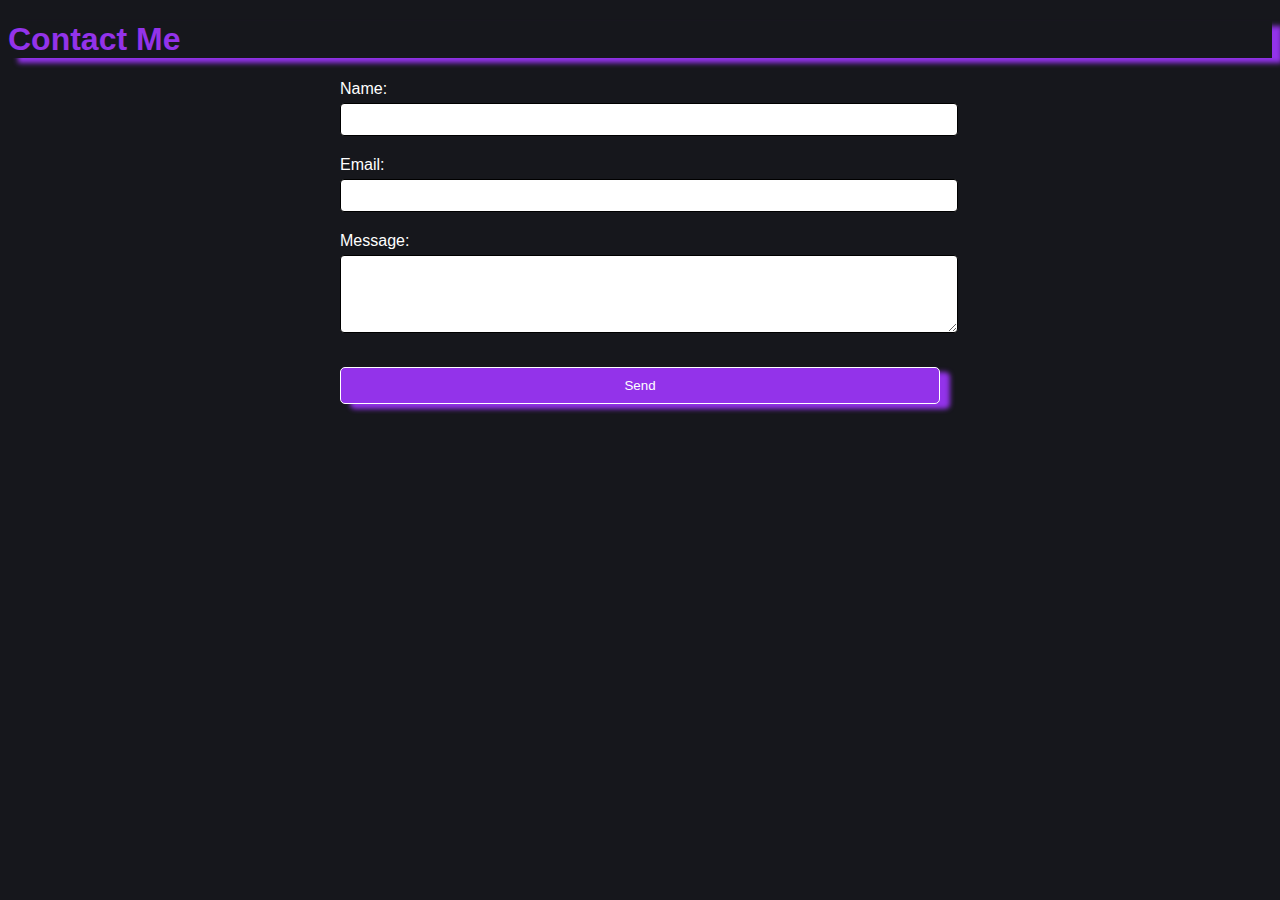
<file: Portfolio/contact.html>
<!DOCTYPE html>
<html lang="en">
<head>
    <meta charset="UTF-8">
    <meta name="viewport" content="width=device-width, initial-scale=1.0">
    <title>Contact Me</title>
    <link rel="stylesheet" href="stylecontact.css">
</head>

</style>
<body>

    <h1 style="color: #9333EA; box-shadow: 10px 5px 5px #9333EA ;" >Contact Me</h1>
    <form action="mailto:mabdullahsaleem810@gmail.com" method="post" enctype="text/plain">
        <label for="name">Name:</label>
        <input type="text" id="name" name="name" required>
        <br>
        <label for="email">Email:</label>
        <input type="email" id="email" name="email" required>
        <br>
        <label for="message">Message:</label>
        <textarea id="message" name="message" rows="4" required></textarea>
        <br>
        <input type="submit" value="Send" style="box-shadow: 10px 5px 5px #9333EA ;"  class="submit">
    </form>

    
</body>
</html>
</file>
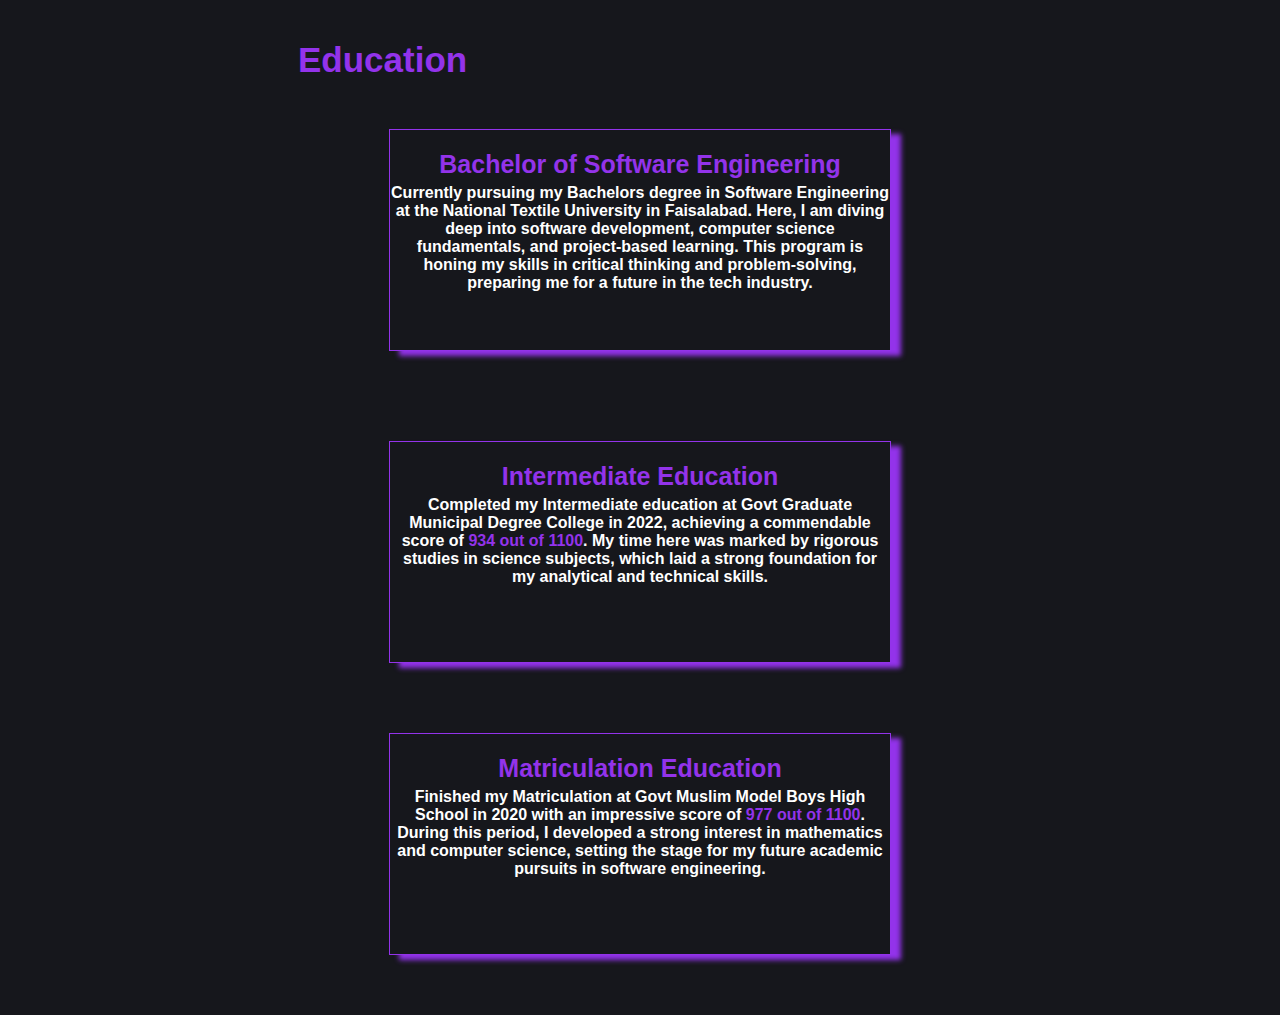
<file: Portfolio/education.html>
<!DOCTYPE html>
<html lang="en">
<head>
    <meta charset="UTF-8">
    <meta name="viewport" content="width=device-width, initial-scale=1.0">
    <title>My Portfolio</title>
    <link rel="stylesheet" href="education.css">
</head>
<body>
    <!-- Other sections of your portfolio -->

    <section id="education">
        <h2>Education</h2>
        <div class="container">
            <div class="education-item1">
                <h3 style="font-size: 25px; color: #9333EA;">Bachelor of Software Engineering</h3>
                <p id="para-1"> Currently pursuing my Bachelors degree in Software Engineering at the National Textile University in Faisalabad. Here, I am diving deep into software development, computer science fundamentals, and project-based learning. This program is honing my skills in critical thinking and problem-solving, preparing me for a future in the tech industry.
                    
                </p>
            </div>
            <div class="education-item2">
                <h3  style="font-size: 25px; color: #9333EA;">Intermediate Education</h3>
                <p>Completed my Intermediate education at Govt Graduate Municipal Degree College in 2022, achieving a commendable score of 
                    <a href="#" style=" text-decoration: none;   color: #9333EA;">934 out of 1100</a>. My time here was marked by rigorous studies in science subjects, which laid a strong foundation for my analytical and technical skills.</p>
            </div>
            <div class="education-item3">
                <h3  style="font-size: 25px; color: #9333EA;">Matriculation Education</h3>
                <p>Finished my Matriculation at Govt Muslim Model Boys High School in 2020 with an impressive score of 
                    <a href="#" style=" text-decoration: none;   color: #9333EA;">977 out of 1100</a>. During this period, I developed a strong interest in mathematics and computer science, setting the stage for my future academic pursuits in software engineering.</p>
            </div>
        </section>
        </div>

    <!-- Other sections of your portfolio -->

</body>
</html>
</file>
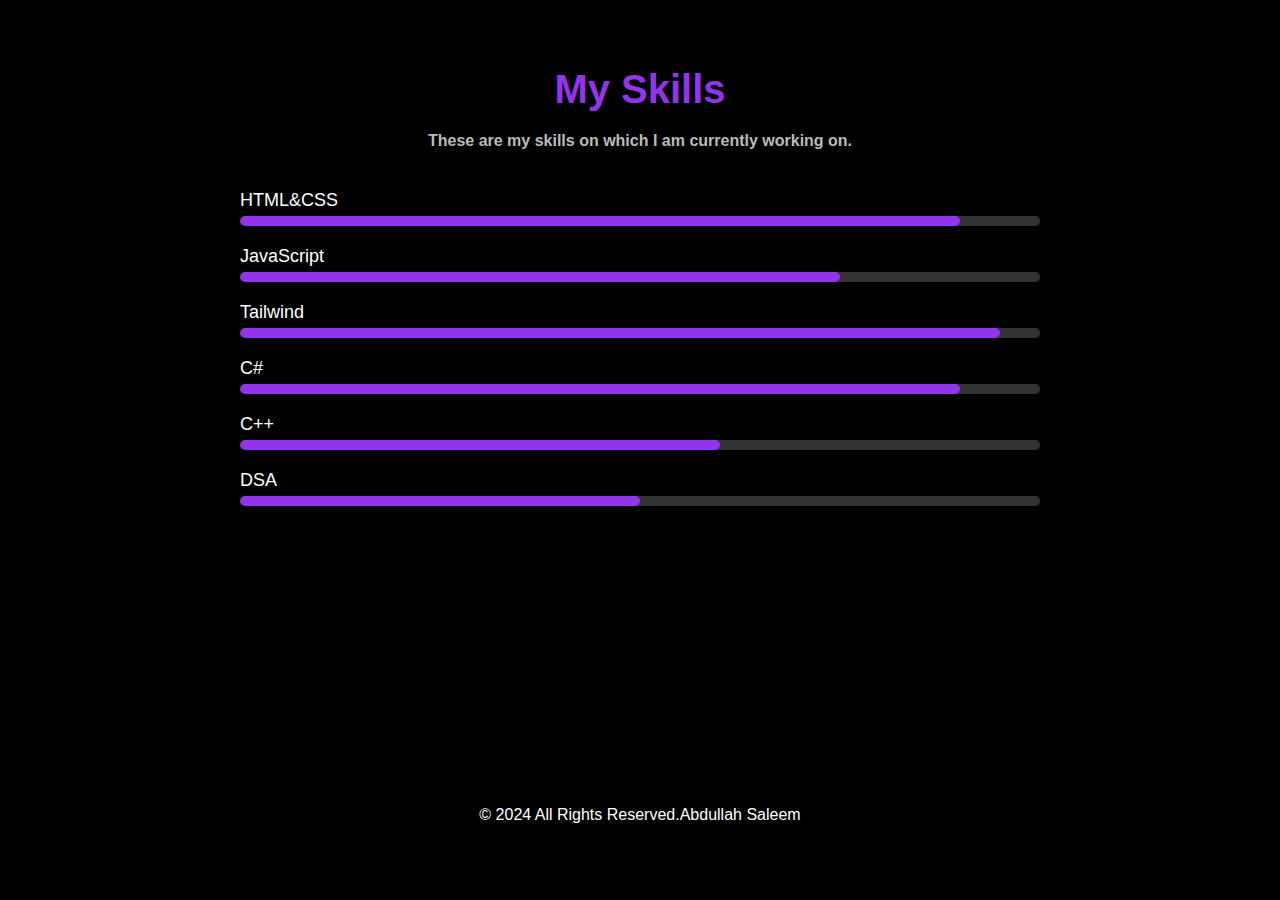
<file: Portfolio/skills.html>
<!DOCTYPE html>
<html lang="en">
<head>
  <meta charset="UTF-8">
  <meta name="viewport" content="width=device-width, initial-scale=1.0">
  <title>Skills Page</title>
  <link rel="stylesheet" href="skills.css">
</head>
<body>
  

  <main>
    <section class="skills-section">
      <h1 style="font-size: 40px; font-weight: bolder; color: #9333EA;">My Skills</h1>
      <p style="font-weight: bold;">These are my skills on which I am currently working on.</p>

      <div class="skills">
        <div class="skill">
          <span>HTML&CSS</span>
          <div class="progress-bar">
            <div class="progress" style="width: 90%;"></div>
          </div>
        </div>
        <div class="skill">
          <span>JavaScript</span>
          <div class="progress-bar">
            <div class="progress" style="width: 75%;"></div>
          </div>
        </div>
        <div class="skill">
          <span>Tailwind</span>
          <div class="progress-bar">
            <div class="progress" style="width: 95%;"></div>
          </div>
        </div>
        <div class="skill">
          <span>C#</span>
          <div class="progress-bar">
            <div class="progress" style="width: 90%;"></div>
          </div>
        </div>
        <div class="skill">
          <span>C++</span>
          <div class="progress-bar">
            <div class="progress" style="width: 60%;"></div>
          </div>
        </div>
        <div class="skill">
          <span>DSA</span>
          <div class="progress-bar">
            <div class="progress" style="width: 50%;"></div>
          </div>
        </div>
      </div>
    </section>

    
      <p style="margin-top: 300px;">&copy; 2024 All Rights Reserved.Abdullah Saleem</p>
    
  </main>
</body>
</html>
</file>
<file: Portfolio/stylecontact.css>
body {
    font-family: Arial, sans-serif;
    background-color: #16171C;
    color: #fff;
    font-weight: 200;
}

.submit {
    display: inline-block;
    padding: 10px 20px;
    background-color: #9333EA;
    color: white;
    text-decoration: none;
    border-radius: 5px;
    margin-top: 20px;
    
    
}

  
 


form {
    max-width: 600px;
    margin: 0 auto;
}

label {
    display: block;
    margin-top: 10px;
}

input, textarea {
    width: 100%;
    padding: 8px;
    margin-top: 5px;
    margin-bottom: 10px;
    border: 1px solid ;
    border-radius: 4px;
}
</file>
<file: Portfolio/education.css>
body {
    font-family: Arial, sans-serif;
    background-color: #16171C;
    color: #9333EA;
}

section#education {
    margin: 40px;
    
}

.education-item1 {
    margin-bottom: 20px;
    font-weight: bolder;
    color: #fff;
    
    
}
.education-item2 {
    margin-bottom: 20px;
    font-weight: bolder;
    color: #fff;
    
    
}
.education-item3 {
    margin-bottom: 20px;
    font-weight: bolder;
    color: #fff;
    
    
}

  h2 {
    margin-left: 250px;
        animation-duration: 3s;
        animation-name: slidein;
        font-size: 35px;
      }
      
      @keyframes slidein {
        from {
          translate: 150vw 0;
          scale: 200% 1;
        }
      
        to {
          translate: 0 0;
          scale: 100% 1;
        }
      }

h3 {
    margin: 0;
}

p {
    margin: 5px 0 0 0;
}
.container{
    display: flex;
    justify-content: center;
    flex-direction: column;
    align-items: center;
}
.education-item1{
    height: 200px;
    width: 500px;
    margin-top: 20px;
    text-align: center;
    border: 1px solid #9333EA ;
    padding-top: 20px;
}
.education-item2{
    height: 200px;
    width: 500px;
    margin-top: 70px;
    text-align: center;
    border: 1px solid #9333EA ;
    padding-top: 20px;
}
.education-item3{
    height: 200px;
    width: 500px;
    margin-top: 50px;
    text-align: center;
    border: 1px solid #9333EA ;
    padding-top: 20px;
}
.education-item1 {
    animation-duration: 3s;
    animation-name: slidein;
    box-shadow: 10px 5px 5px #9333EA ;
  }
  
  @keyframes slidein {
    from {
      translate: 150vw 0;
      scale: 200% 1;
    }
  
    to {
      translate: 0 0;
      scale: 100% 1;
    }
  }
  .education-item2 {
    animation-duration: 3s;
    animation-name: slidein;
    box-shadow: 10px 5px 5px #9333EA ;
  }
  
  @keyframes slidein {
    from {
      translate: 150vw 0;
      scale: 200% 1;
    }
  
    to {
      translate: 0 0;
      scale: 100% 1;
    }
  }
  .education-item3 {
    animation-duration: 3s;
    animation-name: slidein;
    box-shadow: 10px 5px 5px #9333EA ;
  }
  
  @keyframes slidein {
    from {
      translate: 150vw 0;
      scale: 200% 1;
    }
  
    to {
      translate: 0 0;
      scale: 100% 1;
    }
  }
</file>
<file: Portfolio/skills.css>
/* General Styles */
body {
    margin: 0;
    font-family: Arial, sans-serif;
    background-color: #000;
    color: #fff;
  }
  
  header {
    background: #000;
    padding: 10px 20px;
  }
  
  nav ul {
    display: flex;
    justify-content: center;
    list-style: none;
    margin: 0;
    padding: 0;
  }
  
  nav ul li {
    margin: 0 15px;
  }
  
  nav ul li a {
    text-decoration: none;
    color: #fff;
    font-weight: bold;
  }
  
  main {
    padding: 40px;
    text-align: center;
  }
  
  h1 {
    color: #fff;
    margin-bottom: 20px;
  }
  
  .skills-section p {
    margin-bottom: 40px;
    color: #bbb;
  }
  
  /* Skills Section */
  .skills {
    max-width: 800px;
    margin: 0 auto;
  }
  
  .skill {
    margin: 20px 0;
    text-align: left;
  }
  
  .skill span {
    font-size: 18px;
  }
  
  .progress-bar {
    background: #333;
    border-radius: 10px;
    height: 10px;
    width: 100%;
    margin-top: 5px;
    overflow: hidden;
  }
  
  .progress {
    background: #9333EA;
    height: 10px;
    border-radius: 10px;
  }
  
  /* Footer */
  footer {
    background: #000;
    padding: 20px 0;
    color: #aaa;
    text-align: left;
  }
  
  .footer-columns {
    display: flex;
    justify-content: space-around;
    flex-wrap: wrap;
  }
  
  .footer-columns div {
    margin: 10px;
    max-width: 200px;
  }
  
  .footer-columns ul {
    list-style: none;
    padding: 0;
  }
  
  .footer-columns ul li {
    margin: 5px 0;
  }
  
  .footer-columns ul li a {
    color: #fff;
    text-decoration: none;
  }
  
  footer p {
    text-align: center;
    margin-top: 20px;
    font-size: 14px;
  }
</file>
